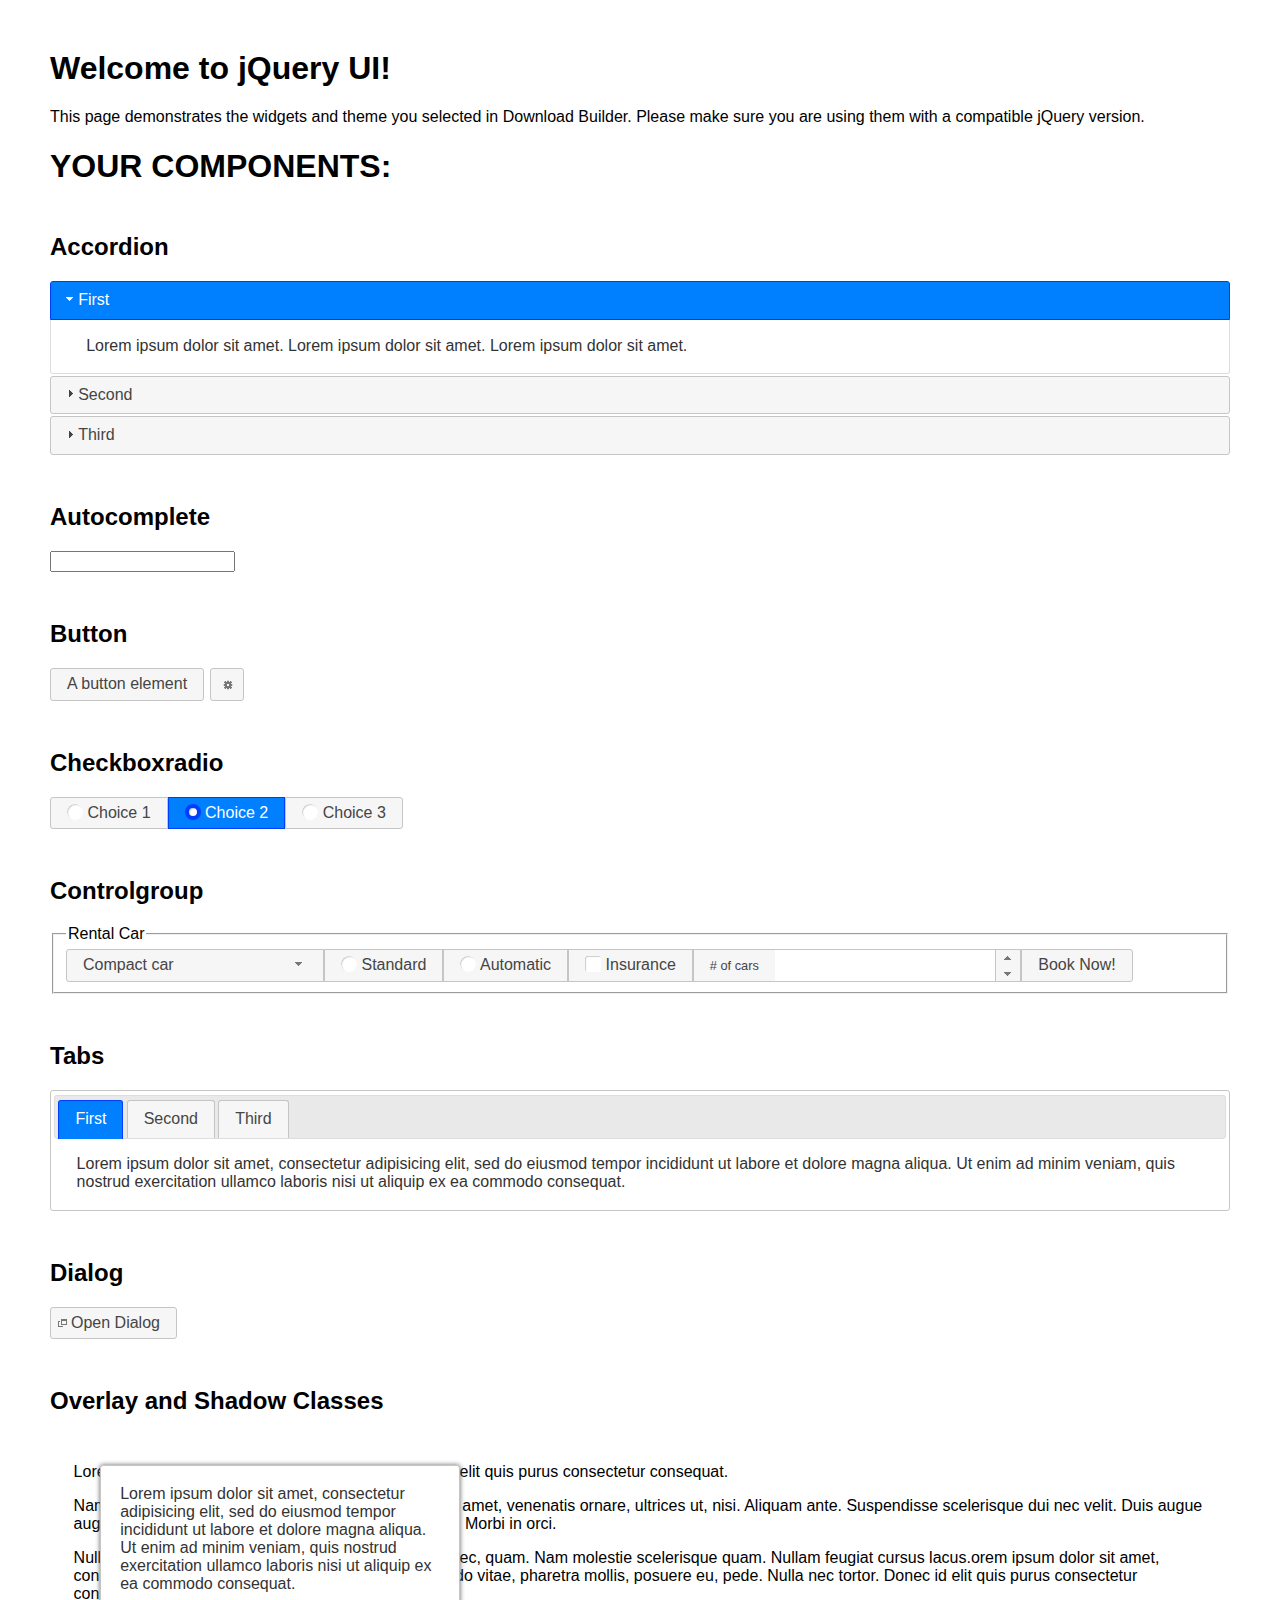
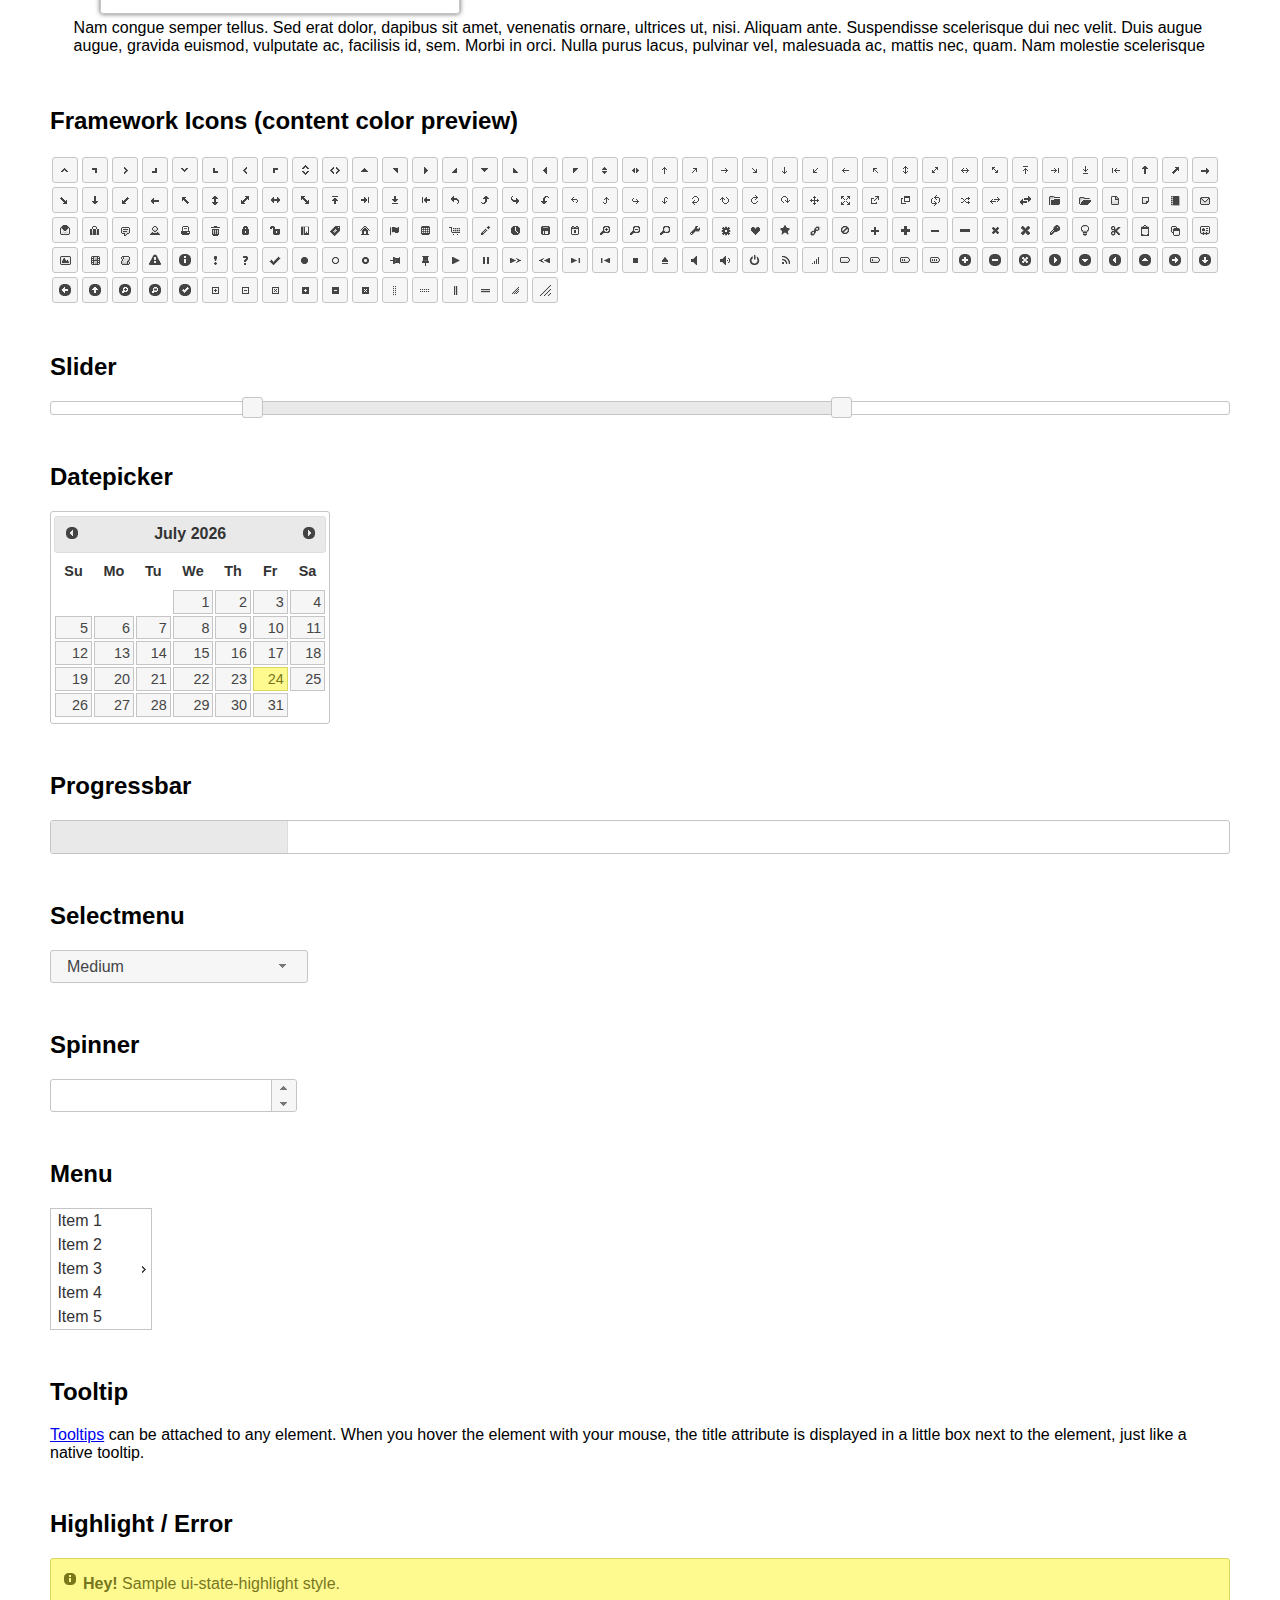
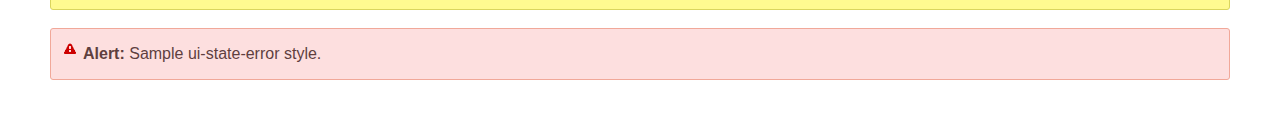
<file: js/libs/jqueryui/1.12.1/index.html>
<!doctype html>
<html lang="us">
<head>
	<meta charset="utf-8">
	<title>jQuery UI Example Page</title>
	<link href="jquery-ui.css" rel="stylesheet">
	<style>
	body{
		font-family: "Trebuchet MS", sans-serif;
		margin: 50px;
	}
	.demoHeaders {
		margin-top: 2em;
	}
	#dialog-link {
		padding: .4em 1em .4em 20px;
		text-decoration: none;
		position: relative;
	}
	#dialog-link span.ui-icon {
		margin: 0 5px 0 0;
		position: absolute;
		left: .2em;
		top: 50%;
		margin-top: -8px;
	}
	#icons {
		margin: 0;
		padding: 0;
	}
	#icons li {
		margin: 2px;
		position: relative;
		padding: 4px 0;
		cursor: pointer;
		float: left;
		list-style: none;
	}
	#icons span.ui-icon {
		float: left;
		margin: 0 4px;
	}
	.fakewindowcontain .ui-widget-overlay {
		position: absolute;
	}
	select {
		width: 200px;
	}
	</style>
</head>
<body>

<h1>Welcome to jQuery UI!</h1>

<div class="ui-widget">
	<p>This page demonstrates the widgets and theme you selected in Download Builder. Please make sure you are using them with a compatible jQuery version.</p>
</div>

<h1>YOUR COMPONENTS:</h1>


<!-- Accordion -->
<h2 class="demoHeaders">Accordion</h2>
<div id="accordion">
	<h3>First</h3>
	<div>Lorem ipsum dolor sit amet. Lorem ipsum dolor sit amet. Lorem ipsum dolor sit amet.</div>
	<h3>Second</h3>
	<div>Phasellus mattis tincidunt nibh.</div>
	<h3>Third</h3>
	<div>Nam dui erat, auctor a, dignissim quis.</div>
</div>



<!-- Autocomplete -->
<h2 class="demoHeaders">Autocomplete</h2>
<div>
	<input id="autocomplete" title="type &quot;a&quot;">
</div>



<!-- Button -->
<h2 class="demoHeaders">Button</h2>
<button id="button">A button element</button>
<button id="button-icon">An icon-only button</button>



<!-- Checkboxradio -->
<h2 class="demoHeaders">Checkboxradio</h2>
<form style="margin-top: 1em;">
	<div id="radioset">
		<input type="radio" id="radio1" name="radio"><label for="radio1">Choice 1</label>
		<input type="radio" id="radio2" name="radio" checked="checked"><label for="radio2">Choice 2</label>
		<input type="radio" id="radio3" name="radio"><label for="radio3">Choice 3</label>
	</div>
</form>



<!-- Controlgroup -->
<h2 class="demoHeaders">Controlgroup</h2>
<fieldset>
	<legend>Rental Car</legend>
	<div id="controlgroup">
		<select id="car-type">
			<option>Compact car</option>
			<option>Midsize car</option>
			<option>Full size car</option>
			<option>SUV</option>
			<option>Luxury</option>
			<option>Truck</option>
			<option>Van</option>
		</select>
		<label for="transmission-standard">Standard</label>
		<input type="radio" name="transmission" id="transmission-standard">
		<label for="transmission-automatic">Automatic</label>
		<input type="radio" name="transmission" id="transmission-automatic">
		<label for="insurance">Insurance</label>
		<input type="checkbox" name="insurance" id="insurance">
		<label for="horizontal-spinner" class="ui-controlgroup-label"># of cars</label>
		<input id="horizontal-spinner" class="ui-spinner-input">
		<button>Book Now!</button>
	</div>
</fieldset>



<!-- Tabs -->
<h2 class="demoHeaders">Tabs</h2>
<div id="tabs">
	<ul>
		<li><a href="#tabs-1">First</a></li>
		<li><a href="#tabs-2">Second</a></li>
		<li><a href="#tabs-3">Third</a></li>
	</ul>
	<div id="tabs-1">Lorem ipsum dolor sit amet, consectetur adipisicing elit, sed do eiusmod tempor incididunt ut labore et dolore magna aliqua. Ut enim ad minim veniam, quis nostrud exercitation ullamco laboris nisi ut aliquip ex ea commodo consequat.</div>
	<div id="tabs-2">Phasellus mattis tincidunt nibh. Cras orci urna, blandit id, pretium vel, aliquet ornare, felis. Maecenas scelerisque sem non nisl. Fusce sed lorem in enim dictum bibendum.</div>
	<div id="tabs-3">Nam dui erat, auctor a, dignissim quis, sollicitudin eu, felis. Pellentesque nisi urna, interdum eget, sagittis et, consequat vestibulum, lacus. Mauris porttitor ullamcorper augue.</div>
</div>



<h2 class="demoHeaders">Dialog</h2>
<p>
	<button id="dialog-link" class="ui-button ui-corner-all ui-widget">
		<span class="ui-icon ui-icon-newwin"></span>Open Dialog
	</button>
</p>

<h2 class="demoHeaders">Overlay and Shadow Classes</h2>
<div style="position: relative; width: 96%; height: 200px; padding:1% 2%; overflow:hidden;" class="fakewindowcontain">
	<p>Lorem ipsum dolor sit amet,  Nulla nec tortor. Donec id elit quis purus consectetur consequat. </p><p>Nam congue semper tellus. Sed erat dolor, dapibus sit amet, venenatis ornare, ultrices ut, nisi. Aliquam ante. Suspendisse scelerisque dui nec velit. Duis augue augue, gravida euismod, vulputate ac, facilisis id, sem. Morbi in orci. </p><p>Nulla purus lacus, pulvinar vel, malesuada ac, mattis nec, quam. Nam molestie scelerisque quam. Nullam feugiat cursus lacus.orem ipsum dolor sit amet, consectetur adipiscing elit. Donec libero risus, commodo vitae, pharetra mollis, posuere eu, pede. Nulla nec tortor. Donec id elit quis purus consectetur consequat. </p><p>Nam congue semper tellus. Sed erat dolor, dapibus sit amet, venenatis ornare, ultrices ut, nisi. Aliquam ante. Suspendisse scelerisque dui nec velit. Duis augue augue, gravida euismod, vulputate ac, facilisis id, sem. Morbi in orci. Nulla purus lacus, pulvinar vel, malesuada ac, mattis nec, quam. Nam molestie scelerisque quam. </p><p>Nullam feugiat cursus lacus.orem ipsum dolor sit amet, consectetur adipiscing elit. Donec libero risus, commodo vitae, pharetra mollis, posuere eu, pede. Nulla nec tortor. Donec id elit quis purus consectetur consequat. Nam congue semper tellus. Sed erat dolor, dapibus sit amet, venenatis ornare, ultrices ut, nisi. Aliquam ante. </p><p>Suspendisse scelerisque dui nec velit. Duis augue augue, gravida euismod, vulputate ac, facilisis id, sem. Morbi in orci. Nulla purus lacus, pulvinar vel, malesuada ac, mattis nec, quam. Nam molestie scelerisque quam. Nullam feugiat cursus lacus.orem ipsum dolor sit amet, consectetur adipiscing elit. Donec libero risus, commodo vitae, pharetra mollis, posuere eu, pede. Nulla nec tortor. Donec id elit quis purus consectetur consequat. Nam congue semper tellus. Sed erat dolor, dapibus sit amet, venenatis ornare, ultrices ut, nisi. </p>

	<!-- ui-dialog -->
	<div class="ui-widget-overlay ui-front"></div>
	<div style="position: absolute; width: 320px; left: 50px; top: 30px; padding: 1.2em" class="ui-widget ui-front ui-widget-content ui-corner-all ui-widget-shadow">
		Lorem ipsum dolor sit amet, consectetur adipisicing elit, sed do eiusmod tempor incididunt ut labore et dolore magna aliqua. Ut enim ad minim veniam, quis nostrud exercitation ullamco laboris nisi ut aliquip ex ea commodo consequat.
	</div>

</div>

<!-- ui-dialog -->
<div id="dialog" title="Dialog Title">
	<p>Lorem ipsum dolor sit amet, consectetur adipisicing elit, sed do eiusmod tempor incididunt ut labore et dolore magna aliqua. Ut enim ad minim veniam, quis nostrud exercitation ullamco laboris nisi ut aliquip ex ea commodo consequat.</p>
</div>



<h2 class="demoHeaders">Framework Icons (content color preview)</h2>
<ul id="icons" class="ui-widget ui-helper-clearfix">
	<li class="ui-state-default ui-corner-all" title=".ui-icon-caret-1-n"><span class="ui-icon ui-icon-caret-1-n"></span></li>
	<li class="ui-state-default ui-corner-all" title=".ui-icon-caret-1-ne"><span class="ui-icon ui-icon-caret-1-ne"></span></li>
	<li class="ui-state-default ui-corner-all" title=".ui-icon-caret-1-e"><span class="ui-icon ui-icon-caret-1-e"></span></li>
	<li class="ui-state-default ui-corner-all" title=".ui-icon-caret-1-se"><span class="ui-icon ui-icon-caret-1-se"></span></li>
	<li class="ui-state-default ui-corner-all" title=".ui-icon-caret-1-s"><span class="ui-icon ui-icon-caret-1-s"></span></li>
	<li class="ui-state-default ui-corner-all" title=".ui-icon-caret-1-sw"><span class="ui-icon ui-icon-caret-1-sw"></span></li>
	<li class="ui-state-default ui-corner-all" title=".ui-icon-caret-1-w"><span class="ui-icon ui-icon-caret-1-w"></span></li>
	<li class="ui-state-default ui-corner-all" title=".ui-icon-caret-1-nw"><span class="ui-icon ui-icon-caret-1-nw"></span></li>
	<li class="ui-state-default ui-corner-all" title=".ui-icon-caret-2-n-s"><span class="ui-icon ui-icon-caret-2-n-s"></span></li>
	<li class="ui-state-default ui-corner-all" title=".ui-icon-caret-2-e-w"><span class="ui-icon ui-icon-caret-2-e-w"></span></li>
	<li class="ui-state-default ui-corner-all" title=".ui-icon-triangle-1-n"><span class="ui-icon ui-icon-triangle-1-n"></span></li>
	<li class="ui-state-default ui-corner-all" title=".ui-icon-triangle-1-ne"><span class="ui-icon ui-icon-triangle-1-ne"></span></li>
	<li class="ui-state-default ui-corner-all" title=".ui-icon-triangle-1-e"><span class="ui-icon ui-icon-triangle-1-e"></span></li>
	<li class="ui-state-default ui-corner-all" title=".ui-icon-triangle-1-se"><span class="ui-icon ui-icon-triangle-1-se"></span></li>
	<li class="ui-state-default ui-corner-all" title=".ui-icon-triangle-1-s"><span class="ui-icon ui-icon-triangle-1-s"></span></li>
	<li class="ui-state-default ui-corner-all" title=".ui-icon-triangle-1-sw"><span class="ui-icon ui-icon-triangle-1-sw"></span></li>
	<li class="ui-state-default ui-corner-all" title=".ui-icon-triangle-1-w"><span class="ui-icon ui-icon-triangle-1-w"></span></li>
	<li class="ui-state-default ui-corner-all" title=".ui-icon-triangle-1-nw"><span class="ui-icon ui-icon-triangle-1-nw"></span></li>
	<li class="ui-state-default ui-corner-all" title=".ui-icon-triangle-2-n-s"><span class="ui-icon ui-icon-triangle-2-n-s"></span></li>
	<li class="ui-state-default ui-corner-all" title=".ui-icon-triangle-2-e-w"><span class="ui-icon ui-icon-triangle-2-e-w"></span></li>
	<li class="ui-state-default ui-corner-all" title=".ui-icon-arrow-1-n"><span class="ui-icon ui-icon-arrow-1-n"></span></li>
	<li class="ui-state-default ui-corner-all" title=".ui-icon-arrow-1-ne"><span class="ui-icon ui-icon-arrow-1-ne"></span></li>
	<li class="ui-state-default ui-corner-all" title=".ui-icon-arrow-1-e"><span class="ui-icon ui-icon-arrow-1-e"></span></li>
	<li class="ui-state-default ui-corner-all" title=".ui-icon-arrow-1-se"><span class="ui-icon ui-icon-arrow-1-se"></span></li>
	<li class="ui-state-default ui-corner-all" title=".ui-icon-arrow-1-s"><span class="ui-icon ui-icon-arrow-1-s"></span></li>
	<li class="ui-state-default ui-corner-all" title=".ui-icon-arrow-1-sw"><span class="ui-icon ui-icon-arrow-1-sw"></span></li>
	<li class="ui-state-default ui-corner-all" title=".ui-icon-arrow-1-w"><span class="ui-icon ui-icon-arrow-1-w"></span></li>
	<li class="ui-state-default ui-corner-all" title=".ui-icon-arrow-1-nw"><span class="ui-icon ui-icon-arrow-1-nw"></span></li>
	<li class="ui-state-default ui-corner-all" title=".ui-icon-arrow-2-n-s"><span class="ui-icon ui-icon-arrow-2-n-s"></span></li>
	<li class="ui-state-default ui-corner-all" title=".ui-icon-arrow-2-ne-sw"><span class="ui-icon ui-icon-arrow-2-ne-sw"></span></li>
	<li class="ui-state-default ui-corner-all" title=".ui-icon-arrow-2-e-w"><span class="ui-icon ui-icon-arrow-2-e-w"></span></li>
	<li class="ui-state-default ui-corner-all" title=".ui-icon-arrow-2-se-nw"><span class="ui-icon ui-icon-arrow-2-se-nw"></span></li>
	<li class="ui-state-default ui-corner-all" title=".ui-icon-arrowstop-1-n"><span class="ui-icon ui-icon-arrowstop-1-n"></span></li>
	<li class="ui-state-default ui-corner-all" title=".ui-icon-arrowstop-1-e"><span class="ui-icon ui-icon-arrowstop-1-e"></span></li>
	<li class="ui-state-default ui-corner-all" title=".ui-icon-arrowstop-1-s"><span class="ui-icon ui-icon-arrowstop-1-s"></span></li>
	<li class="ui-state-default ui-corner-all" title=".ui-icon-arrowstop-1-w"><span class="ui-icon ui-icon-arrowstop-1-w"></span></li>
	<li class="ui-state-default ui-corner-all" title=".ui-icon-arrowthick-1-n"><span class="ui-icon ui-icon-arrowthick-1-n"></span></li>
	<li class="ui-state-default ui-corner-all" title=".ui-icon-arrowthick-1-ne"><span class="ui-icon ui-icon-arrowthick-1-ne"></span></li>
	<li class="ui-state-default ui-corner-all" title=".ui-icon-arrowthick-1-e"><span class="ui-icon ui-icon-arrowthick-1-e"></span></li>
	<li class="ui-state-default ui-corner-all" title=".ui-icon-arrowthick-1-se"><span class="ui-icon ui-icon-arrowthick-1-se"></span></li>
	<li class="ui-state-default ui-corner-all" title=".ui-icon-arrowthick-1-s"><span class="ui-icon ui-icon-arrowthick-1-s"></span></li>
	<li class="ui-state-default ui-corner-all" title=".ui-icon-arrowthick-1-sw"><span class="ui-icon ui-icon-arrowthick-1-sw"></span></li>
	<li class="ui-state-default ui-corner-all" title=".ui-icon-arrowthick-1-w"><span class="ui-icon ui-icon-arrowthick-1-w"></span></li>
	<li class="ui-state-default ui-corner-all" title=".ui-icon-arrowthick-1-nw"><span class="ui-icon ui-icon-arrowthick-1-nw"></span></li>
	<li class="ui-state-default ui-corner-all" title=".ui-icon-arrowthick-2-n-s"><span class="ui-icon ui-icon-arrowthick-2-n-s"></span></li>
	<li class="ui-state-default ui-corner-all" title=".ui-icon-arrowthick-2-ne-sw"><span class="ui-icon ui-icon-arrowthick-2-ne-sw"></span></li>
	<li class="ui-state-default ui-corner-all" title=".ui-icon-arrowthick-2-e-w"><span class="ui-icon ui-icon-arrowthick-2-e-w"></span></li>
	<li class="ui-state-default ui-corner-all" title=".ui-icon-arrowthick-2-se-nw"><span class="ui-icon ui-icon-arrowthick-2-se-nw"></span></li>
	<li class="ui-state-default ui-corner-all" title=".ui-icon-arrowthickstop-1-n"><span class="ui-icon ui-icon-arrowthickstop-1-n"></span></li>
	<li class="ui-state-default ui-corner-all" title=".ui-icon-arrowthickstop-1-e"><span class="ui-icon ui-icon-arrowthickstop-1-e"></span></li>
	<li class="ui-state-default ui-corner-all" title=".ui-icon-arrowthickstop-1-s"><span class="ui-icon ui-icon-arrowthickstop-1-s"></span></li>
	<li class="ui-state-default ui-corner-all" title=".ui-icon-arrowthickstop-1-w"><span class="ui-icon ui-icon-arrowthickstop-1-w"></span></li>
	<li class="ui-state-default ui-corner-all" title=".ui-icon-arrowreturnthick-1-w"><span class="ui-icon ui-icon-arrowreturnthick-1-w"></span></li>
	<li class="ui-state-default ui-corner-all" title=".ui-icon-arrowreturnthick-1-n"><span class="ui-icon ui-icon-arrowreturnthick-1-n"></span></li>
	<li class="ui-state-default ui-corner-all" title=".ui-icon-arrowreturnthick-1-e"><span class="ui-icon ui-icon-arrowreturnthick-1-e"></span></li>
	<li class="ui-state-default ui-corner-all" title=".ui-icon-arrowreturnthick-1-s"><span class="ui-icon ui-icon-arrowreturnthick-1-s"></span></li>
	<li class="ui-state-default ui-corner-all" title=".ui-icon-arrowreturn-1-w"><span class="ui-icon ui-icon-arrowreturn-1-w"></span></li>
	<li class="ui-state-default ui-corner-all" title=".ui-icon-arrowreturn-1-n"><span class="ui-icon ui-icon-arrowreturn-1-n"></span></li>
	<li class="ui-state-default ui-corner-all" title=".ui-icon-arrowreturn-1-e"><span class="ui-icon ui-icon-arrowreturn-1-e"></span></li>
	<li class="ui-state-default ui-corner-all" title=".ui-icon-arrowreturn-1-s"><span class="ui-icon ui-icon-arrowreturn-1-s"></span></li>
	<li class="ui-state-default ui-corner-all" title=".ui-icon-arrowrefresh-1-w"><span class="ui-icon ui-icon-arrowrefresh-1-w"></span></li>
	<li class="ui-state-default ui-corner-all" title=".ui-icon-arrowrefresh-1-n"><span class="ui-icon ui-icon-arrowrefresh-1-n"></span></li>
	<li class="ui-state-default ui-corner-all" title=".ui-icon-arrowrefresh-1-e"><span class="ui-icon ui-icon-arrowrefresh-1-e"></span></li>
	<li class="ui-state-default ui-corner-all" title=".ui-icon-arrowrefresh-1-s"><span class="ui-icon ui-icon-arrowrefresh-1-s"></span></li>
	<li class="ui-state-default ui-corner-all" title=".ui-icon-arrow-4"><span class="ui-icon ui-icon-arrow-4"></span></li>
	<li class="ui-state-default ui-corner-all" title=".ui-icon-arrow-4-diag"><span class="ui-icon ui-icon-arrow-4-diag"></span></li>
	<li class="ui-state-default ui-corner-all" title=".ui-icon-extlink"><span class="ui-icon ui-icon-extlink"></span></li>
	<li class="ui-state-default ui-corner-all" title=".ui-icon-newwin"><span class="ui-icon ui-icon-newwin"></span></li>
	<li class="ui-state-default ui-corner-all" title=".ui-icon-refresh"><span class="ui-icon ui-icon-refresh"></span></li>
	<li class="ui-state-default ui-corner-all" title=".ui-icon-shuffle"><span class="ui-icon ui-icon-shuffle"></span></li>
	<li class="ui-state-default ui-corner-all" title=".ui-icon-transfer-e-w"><span class="ui-icon ui-icon-transfer-e-w"></span></li>
	<li class="ui-state-default ui-corner-all" title=".ui-icon-transferthick-e-w"><span class="ui-icon ui-icon-transferthick-e-w"></span></li>
	<li class="ui-state-default ui-corner-all" title=".ui-icon-folder-collapsed"><span class="ui-icon ui-icon-folder-collapsed"></span></li>
	<li class="ui-state-default ui-corner-all" title=".ui-icon-folder-open"><span class="ui-icon ui-icon-folder-open"></span></li>
	<li class="ui-state-default ui-corner-all" title=".ui-icon-document"><span class="ui-icon ui-icon-document"></span></li>
	<li class="ui-state-default ui-corner-all" title=".ui-icon-document-b"><span class="ui-icon ui-icon-document-b"></span></li>
	<li class="ui-state-default ui-corner-all" title=".ui-icon-note"><span class="ui-icon ui-icon-note"></span></li>
	<li class="ui-state-default ui-corner-all" title=".ui-icon-mail-closed"><span class="ui-icon ui-icon-mail-closed"></span></li>
	<li class="ui-state-default ui-corner-all" title=".ui-icon-mail-open"><span class="ui-icon ui-icon-mail-open"></span></li>
	<li class="ui-state-default ui-corner-all" title=".ui-icon-suitcase"><span class="ui-icon ui-icon-suitcase"></span></li>
	<li class="ui-state-default ui-corner-all" title=".ui-icon-comment"><span class="ui-icon ui-icon-comment"></span></li>
	<li class="ui-state-default ui-corner-all" title=".ui-icon-person"><span class="ui-icon ui-icon-person"></span></li>
	<li class="ui-state-default ui-corner-all" title=".ui-icon-print"><span class="ui-icon ui-icon-print"></span></li>
	<li class="ui-state-default ui-corner-all" title=".ui-icon-trash"><span class="ui-icon ui-icon-trash"></span></li>
	<li class="ui-state-default ui-corner-all" title=".ui-icon-locked"><span class="ui-icon ui-icon-locked"></span></li>
	<li class="ui-state-default ui-corner-all" title=".ui-icon-unlocked"><span class="ui-icon ui-icon-unlocked"></span></li>
	<li class="ui-state-default ui-corner-all" title=".ui-icon-bookmark"><span class="ui-icon ui-icon-bookmark"></span></li>
	<li class="ui-state-default ui-corner-all" title=".ui-icon-tag"><span class="ui-icon ui-icon-tag"></span></li>
	<li class="ui-state-default ui-corner-all" title=".ui-icon-home"><span class="ui-icon ui-icon-home"></span></li>
	<li class="ui-state-default ui-corner-all" title=".ui-icon-flag"><span class="ui-icon ui-icon-flag"></span></li>
	<li class="ui-state-default ui-corner-all" title=".ui-icon-calculator"><span class="ui-icon ui-icon-calculator"></span></li>
	<li class="ui-state-default ui-corner-all" title=".ui-icon-cart"><span class="ui-icon ui-icon-cart"></span></li>
	<li class="ui-state-default ui-corner-all" title=".ui-icon-pencil"><span class="ui-icon ui-icon-pencil"></span></li>
	<li class="ui-state-default ui-corner-all" title=".ui-icon-clock"><span class="ui-icon ui-icon-clock"></span></li>
	<li class="ui-state-default ui-corner-all" title=".ui-icon-disk"><span class="ui-icon ui-icon-disk"></span></li>
	<li class="ui-state-default ui-corner-all" title=".ui-icon-calendar"><span class="ui-icon ui-icon-calendar"></span></li>
	<li class="ui-state-default ui-corner-all" title=".ui-icon-zoomin"><span class="ui-icon ui-icon-zoomin"></span></li>
	<li class="ui-state-default ui-corner-all" title=".ui-icon-zoomout"><span class="ui-icon ui-icon-zoomout"></span></li>
	<li class="ui-state-default ui-corner-all" title=".ui-icon-search"><span class="ui-icon ui-icon-search"></span></li>
	<li class="ui-state-default ui-corner-all" title=".ui-icon-wrench"><span class="ui-icon ui-icon-wrench"></span></li>
	<li class="ui-state-default ui-corner-all" title=".ui-icon-gear"><span class="ui-icon ui-icon-gear"></span></li>
	<li class="ui-state-default ui-corner-all" title=".ui-icon-heart"><span class="ui-icon ui-icon-heart"></span></li>
	<li class="ui-state-default ui-corner-all" title=".ui-icon-star"><span class="ui-icon ui-icon-star"></span></li>
	<li class="ui-state-default ui-corner-all" title=".ui-icon-link"><span class="ui-icon ui-icon-link"></span></li>
	<li class="ui-state-default ui-corner-all" title=".ui-icon-cancel"><span class="ui-icon ui-icon-cancel"></span></li>
	<li class="ui-state-default ui-corner-all" title=".ui-icon-plus"><span class="ui-icon ui-icon-plus"></span></li>
	<li class="ui-state-default ui-corner-all" title=".ui-icon-plusthick"><span class="ui-icon ui-icon-plusthick"></span></li>
	<li class="ui-state-default ui-corner-all" title=".ui-icon-minus"><span class="ui-icon ui-icon-minus"></span></li>
	<li class="ui-state-default ui-corner-all" title=".ui-icon-minusthick"><span class="ui-icon ui-icon-minusthick"></span></li>
	<li class="ui-state-default ui-corner-all" title=".ui-icon-close"><span class="ui-icon ui-icon-close"></span></li>
	<li class="ui-state-default ui-corner-all" title=".ui-icon-closethick"><span class="ui-icon ui-icon-closethick"></span></li>
	<li class="ui-state-default ui-corner-all" title=".ui-icon-key"><span class="ui-icon ui-icon-key"></span></li>
	<li class="ui-state-default ui-corner-all" title=".ui-icon-lightbulb"><span class="ui-icon ui-icon-lightbulb"></span></li>
	<li class="ui-state-default ui-corner-all" title=".ui-icon-scissors"><span class="ui-icon ui-icon-scissors"></span></li>
	<li class="ui-state-default ui-corner-all" title=".ui-icon-clipboard"><span class="ui-icon ui-icon-clipboard"></span></li>
	<li class="ui-state-default ui-corner-all" title=".ui-icon-copy"><span class="ui-icon ui-icon-copy"></span></li>
	<li class="ui-state-default ui-corner-all" title=".ui-icon-contact"><span class="ui-icon ui-icon-contact"></span></li>
	<li class="ui-state-default ui-corner-all" title=".ui-icon-image"><span class="ui-icon ui-icon-image"></span></li>
	<li class="ui-state-default ui-corner-all" title=".ui-icon-video"><span class="ui-icon ui-icon-video"></span></li>
	<li class="ui-state-default ui-corner-all" title=".ui-icon-script"><span class="ui-icon ui-icon-script"></span></li>
	<li class="ui-state-default ui-corner-all" title=".ui-icon-alert"><span class="ui-icon ui-icon-alert"></span></li>
	<li class="ui-state-default ui-corner-all" title=".ui-icon-info"><span class="ui-icon ui-icon-info"></span></li>
	<li class="ui-state-default ui-corner-all" title=".ui-icon-notice"><span class="ui-icon ui-icon-notice"></span></li>
	<li class="ui-state-default ui-corner-all" title=".ui-icon-help"><span class="ui-icon ui-icon-help"></span></li>
	<li class="ui-state-default ui-corner-all" title=".ui-icon-check"><span class="ui-icon ui-icon-check"></span></li>
	<li class="ui-state-default ui-corner-all" title=".ui-icon-bullet"><span class="ui-icon ui-icon-bullet"></span></li>
	<li class="ui-state-default ui-corner-all" title=".ui-icon-radio-off"><span class="ui-icon ui-icon-radio-off"></span></li>
	<li class="ui-state-default ui-corner-all" title=".ui-icon-radio-on"><span class="ui-icon ui-icon-radio-on"></span></li>
	<li class="ui-state-default ui-corner-all" title=".ui-icon-pin-w"><span class="ui-icon ui-icon-pin-w"></span></li>
	<li class="ui-state-default ui-corner-all" title=".ui-icon-pin-s"><span class="ui-icon ui-icon-pin-s"></span></li>
	<li class="ui-state-default ui-corner-all" title=".ui-icon-play"><span class="ui-icon ui-icon-play"></span></li>
	<li class="ui-state-default ui-corner-all" title=".ui-icon-pause"><span class="ui-icon ui-icon-pause"></span></li>
	<li class="ui-state-default ui-corner-all" title=".ui-icon-seek-next"><span class="ui-icon ui-icon-seek-next"></span></li>
	<li class="ui-state-default ui-corner-all" title=".ui-icon-seek-prev"><span class="ui-icon ui-icon-seek-prev"></span></li>
	<li class="ui-state-default ui-corner-all" title=".ui-icon-seek-end"><span class="ui-icon ui-icon-seek-end"></span></li>
	<li class="ui-state-default ui-corner-all" title=".ui-icon-seek-first"><span class="ui-icon ui-icon-seek-first"></span></li>
	<li class="ui-state-default ui-corner-all" title=".ui-icon-stop"><span class="ui-icon ui-icon-stop"></span></li>
	<li class="ui-state-default ui-corner-all" title=".ui-icon-eject"><span class="ui-icon ui-icon-eject"></span></li>
	<li class="ui-state-default ui-corner-all" title=".ui-icon-volume-off"><span class="ui-icon ui-icon-volume-off"></span></li>
	<li class="ui-state-default ui-corner-all" title=".ui-icon-volume-on"><span class="ui-icon ui-icon-volume-on"></span></li>
	<li class="ui-state-default ui-corner-all" title=".ui-icon-power"><span class="ui-icon ui-icon-power"></span></li>
	<li class="ui-state-default ui-corner-all" title=".ui-icon-signal-diag"><span class="ui-icon ui-icon-signal-diag"></span></li>
	<li class="ui-state-default ui-corner-all" title=".ui-icon-signal"><span class="ui-icon ui-icon-signal"></span></li>
	<li class="ui-state-default ui-corner-all" title=".ui-icon-battery-0"><span class="ui-icon ui-icon-battery-0"></span></li>
	<li class="ui-state-default ui-corner-all" title=".ui-icon-battery-1"><span class="ui-icon ui-icon-battery-1"></span></li>
	<li class="ui-state-default ui-corner-all" title=".ui-icon-battery-2"><span class="ui-icon ui-icon-battery-2"></span></li>
	<li class="ui-state-default ui-corner-all" title=".ui-icon-battery-3"><span class="ui-icon ui-icon-battery-3"></span></li>
	<li class="ui-state-default ui-corner-all" title=".ui-icon-circle-plus"><span class="ui-icon ui-icon-circle-plus"></span></li>
	<li class="ui-state-default ui-corner-all" title=".ui-icon-circle-minus"><span class="ui-icon ui-icon-circle-minus"></span></li>
	<li class="ui-state-default ui-corner-all" title=".ui-icon-circle-close"><span class="ui-icon ui-icon-circle-close"></span></li>
	<li class="ui-state-default ui-corner-all" title=".ui-icon-circle-triangle-e"><span class="ui-icon ui-icon-circle-triangle-e"></span></li>
	<li class="ui-state-default ui-corner-all" title=".ui-icon-circle-triangle-s"><span class="ui-icon ui-icon-circle-triangle-s"></span></li>
	<li class="ui-state-default ui-corner-all" title=".ui-icon-circle-triangle-w"><span class="ui-icon ui-icon-circle-triangle-w"></span></li>
	<li class="ui-state-default ui-corner-all" title=".ui-icon-circle-triangle-n"><span class="ui-icon ui-icon-circle-triangle-n"></span></li>
	<li class="ui-state-default ui-corner-all" title=".ui-icon-circle-arrow-e"><span class="ui-icon ui-icon-circle-arrow-e"></span></li>
	<li class="ui-state-default ui-corner-all" title=".ui-icon-circle-arrow-s"><span class="ui-icon ui-icon-circle-arrow-s"></span></li>
	<li class="ui-state-default ui-corner-all" title=".ui-icon-circle-arrow-w"><span class="ui-icon ui-icon-circle-arrow-w"></span></li>
	<li class="ui-state-default ui-corner-all" title=".ui-icon-circle-arrow-n"><span class="ui-icon ui-icon-circle-arrow-n"></span></li>
	<li class="ui-state-default ui-corner-all" title=".ui-icon-circle-zoomin"><span class="ui-icon ui-icon-circle-zoomin"></span></li>
	<li class="ui-state-default ui-corner-all" title=".ui-icon-circle-zoomout"><span class="ui-icon ui-icon-circle-zoomout"></span></li>
	<li class="ui-state-default ui-corner-all" title=".ui-icon-circle-check"><span class="ui-icon ui-icon-circle-check"></span></li>
	<li class="ui-state-default ui-corner-all" title=".ui-icon-circlesmall-plus"><span class="ui-icon ui-icon-circlesmall-plus"></span></li>
	<li class="ui-state-default ui-corner-all" title=".ui-icon-circlesmall-minus"><span class="ui-icon ui-icon-circlesmall-minus"></span></li>
	<li class="ui-state-default ui-corner-all" title=".ui-icon-circlesmall-close"><span class="ui-icon ui-icon-circlesmall-close"></span></li>
	<li class="ui-state-default ui-corner-all" title=".ui-icon-squaresmall-plus"><span class="ui-icon ui-icon-squaresmall-plus"></span></li>
	<li class="ui-state-default ui-corner-all" title=".ui-icon-squaresmall-minus"><span class="ui-icon ui-icon-squaresmall-minus"></span></li>
	<li class="ui-state-default ui-corner-all" title=".ui-icon-squaresmall-close"><span class="ui-icon ui-icon-squaresmall-close"></span></li>
	<li class="ui-state-default ui-corner-all" title=".ui-icon-grip-dotted-vertical"><span class="ui-icon ui-icon-grip-dotted-vertical"></span></li>
	<li class="ui-state-default ui-corner-all" title=".ui-icon-grip-dotted-horizontal"><span class="ui-icon ui-icon-grip-dotted-horizontal"></span></li>
	<li class="ui-state-default ui-corner-all" title=".ui-icon-grip-solid-vertical"><span class="ui-icon ui-icon-grip-solid-vertical"></span></li>
	<li class="ui-state-default ui-corner-all" title=".ui-icon-grip-solid-horizontal"><span class="ui-icon ui-icon-grip-solid-horizontal"></span></li>
	<li class="ui-state-default ui-corner-all" title=".ui-icon-gripsmall-diagonal-se"><span class="ui-icon ui-icon-gripsmall-diagonal-se"></span></li>
	<li class="ui-state-default ui-corner-all" title=".ui-icon-grip-diagonal-se"><span class="ui-icon ui-icon-grip-diagonal-se"></span></li>
</ul>


<!-- Slider -->
<h2 class="demoHeaders">Slider</h2>
<div id="slider"></div>



<!-- Datepicker -->
<h2 class="demoHeaders">Datepicker</h2>
<div id="datepicker"></div>



<!-- Progressbar -->
<h2 class="demoHeaders">Progressbar</h2>
<div id="progressbar"></div>



<!-- Progressbar -->
<h2 class="demoHeaders">Selectmenu</h2>
<select id="selectmenu">
	<option>Slower</option>
	<option>Slow</option>
	<option selected="selected">Medium</option>
	<option>Fast</option>
	<option>Faster</option>
</select>



<!-- Spinner -->
<h2 class="demoHeaders">Spinner</h2>
<input id="spinner">



<!-- Menu -->
<h2 class="demoHeaders">Menu</h2>
<ul style="width:100px;" id="menu">
	<li><div>Item 1</div></li>
	<li><div>Item 2</div></li>
	<li><div>Item 3</div>
		<ul>
			<li><div>Item 3-1</div></li>
			<li><div>Item 3-2</div></li>
			<li><div>Item 3-3</div></li>
			<li><div>Item 3-4</div></li>
			<li><div>Item 3-5</div></li>
		</ul>
	</li>
	<li><div>Item 4</div></li>
	<li><div>Item 5</div></li>
</ul>



<!-- Tooltip -->
<h2 class="demoHeaders">Tooltip</h2>
<p id="tooltip">
	<a href="#" title="That&apos;s what this widget is">Tooltips</a> can be attached to any element. When you hover
the element with your mouse, the title attribute is displayed in a little box next to the element, just like a native tooltip.
</p>


<!-- Highlight / Error -->
<h2 class="demoHeaders">Highlight / Error</h2>
<div class="ui-widget">
	<div class="ui-state-highlight ui-corner-all" style="margin-top: 20px; padding: 0 .7em;">
		<p><span class="ui-icon ui-icon-info" style="float: left; margin-right: .3em;"></span>
		<strong>Hey!</strong> Sample ui-state-highlight style.</p>
	</div>
</div>
<br>
<div class="ui-widget">
	<div class="ui-state-error ui-corner-all" style="padding: 0 .7em;">
		<p><span class="ui-icon ui-icon-alert" style="float: left; margin-right: .3em;"></span>
		<strong>Alert:</strong> Sample ui-state-error style.</p>
	</div>
</div>

<script src="external/jquery/jquery.js"></script>
<script src="jquery-ui.js"></script>
<script>

$( "#accordion" ).accordion();



var availableTags = [
	"ActionScript",
	"AppleScript",
	"Asp",
	"BASIC",
	"C",
	"C++",
	"Clojure",
	"COBOL",
	"ColdFusion",
	"Erlang",
	"Fortran",
	"Groovy",
	"Haskell",
	"Java",
	"JavaScript",
	"Lisp",
	"Perl",
	"PHP",
	"Python",
	"Ruby",
	"Scala",
	"Scheme"
];
$( "#autocomplete" ).autocomplete({
	source: availableTags
});



$( "#button" ).button();
$( "#button-icon" ).button({
	icon: "ui-icon-gear",
	showLabel: false
});



$( "#radioset" ).buttonset();



$( "#controlgroup" ).controlgroup();



$( "#tabs" ).tabs();



$( "#dialog" ).dialog({
	autoOpen: false,
	width: 400,
	buttons: [
		{
			text: "Ok",
			click: function() {
				$( this ).dialog( "close" );
			}
		},
		{
			text: "Cancel",
			click: function() {
				$( this ).dialog( "close" );
			}
		}
	]
});

// Link to open the dialog
$( "#dialog-link" ).click(function( event ) {
	$( "#dialog" ).dialog( "open" );
	event.preventDefault();
});



$( "#datepicker" ).datepicker({
	inline: true
});



$( "#slider" ).slider({
	range: true,
	values: [ 17, 67 ]
});



$( "#progressbar" ).progressbar({
	value: 20
});



$( "#spinner" ).spinner();



$( "#menu" ).menu();



$( "#tooltip" ).tooltip();



$( "#selectmenu" ).selectmenu();


// Hover states on the static widgets
$( "#dialog-link, #icons li" ).hover(
	function() {
		$( this ).addClass( "ui-state-hover" );
	},
	function() {
		$( this ).removeClass( "ui-state-hover" );
	}
);
</script>
</body>
</html>
</file>
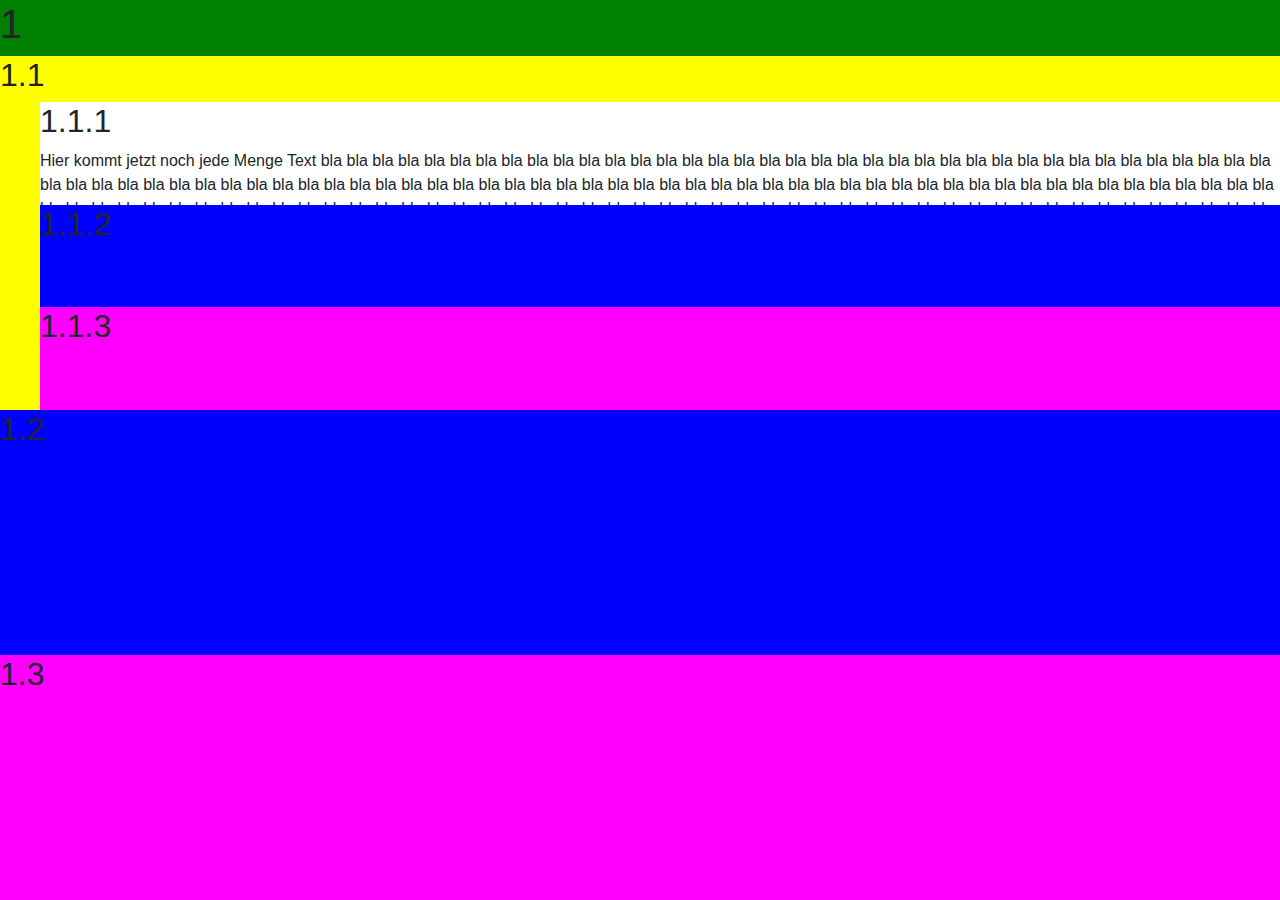
<file: test.html>
<!DOCTYPE html>
<html>

    <head>
        <link href="bootstrap/4.4.1/css/bootstrap.min.css" rel="stylesheet">
    </head>

    <body>

        <div style="background-color: red; height: 100%; position: absolute; left: 0; right: 0; top: 0; bottom: 0;" class="d-flex flex-column">
            <div style="background-color: green;">
                <h1>1</h1>
            </div>
            <div style="background-color: yellow; flex: 1;" class="d-flex flex-column">
                <h2>1.1</h2>
                <div style="margin-left: 40px; background-color: white; flex: 1; overflow: hidden;" class="d-flex flex-column">
                    <h2>1.1.1</h2>
                    <div style="overflow: auto; flex: 1;">
                        Hier kommt jetzt noch jede Menge Text bla bla bla bla bla bla bla bla bla bla bla bla bla bla bla
                        bla bla bla bla bla bla bla bla bla bla bla bla bla bla bla
                        bla bla bla bla bla bla bla bla bla bla bla bla bla bla bla
                        bla bla bla bla bla bla bla bla bla bla bla bla bla bla bla
                        bla bla bla bla bla bla bla bla bla bla bla bla bla bla bla
                        bla bla bla bla bla bla bla bla bla bla bla bla bla bla bla
                        bla bla bla bla bla bla bla bla bla bla bla bla bla bla bla
                        bla bla bla bla bla bla bla bla bla bla bla bla bla bla bla
                        bla bla bla bla bla bla bla bla bla bla bla bla bla bla bla
                        bla bla bla bla bla bla bla bla bla bla bla bla bla bla bla
                        bla bla bla bla bla bla bla bla bla bla bla bla bla bla bla
                        bla bla bla bla bla bla bla bla bla bla bla bla bla bla bla
                        bla bla bla bla bla bla bla bla bla bla bla bla bla bla bla
                        bla bla bla bla bla bla bla bla bla bla bla bla bla bla bla
                        bla bla bla bla bla bla bla bla bla bla bla bla bla bla bla
                        bla bla bla bla bla bla bla bla bla bla bla bla bla bla bla
                        bla bla bla bla bla bla bla bla bla bla bla bla bla bla bla
                        bla bla bla bla bla bla bla bla bla bla bla bla bla bla bla
                        bla bla bla bla bla bla bla bla bla bla bla bla bla bla bla
                        bla bla bla bla bla bla bla bla bla bla bla bla bla bla bla
                        bla bla bla bla bla bla bla bla bla bla bla bla bla bla bla
                    </div>
                </div>
                <div style="margin-left: 40px; background-color: blue; flex: 1;">
                    <h2>1.1.2</h2>
                </div>
                <div style="margin-left: 40px; background-color: magenta; flex: 1;">
                    <h2>1.1.3</h2>
                </div>
            </div>
            <div style="background-color: blue; flex: 1;">
                <h2>1.2</h2>
            </div>
            <div style="background-color: magenta; flex: 1;">
                <h2>1.3</h2>
            </div>
        </div>



        <!-- Bootstrap core JavaScript
        ================================================== -->
        <!-- Placed at the end of the document so the pages load faster -->
        <script src="js/libs/jquery/jquery-3.4.1.min.js"></script>
        <script src="js/libs/jqueryui/1.12.1/jquery-ui.min.js"></script>

        <script src="bootstrap/4.4.1/js/bootstrap.min.js"></script>
    </body>

</html>
</file>
